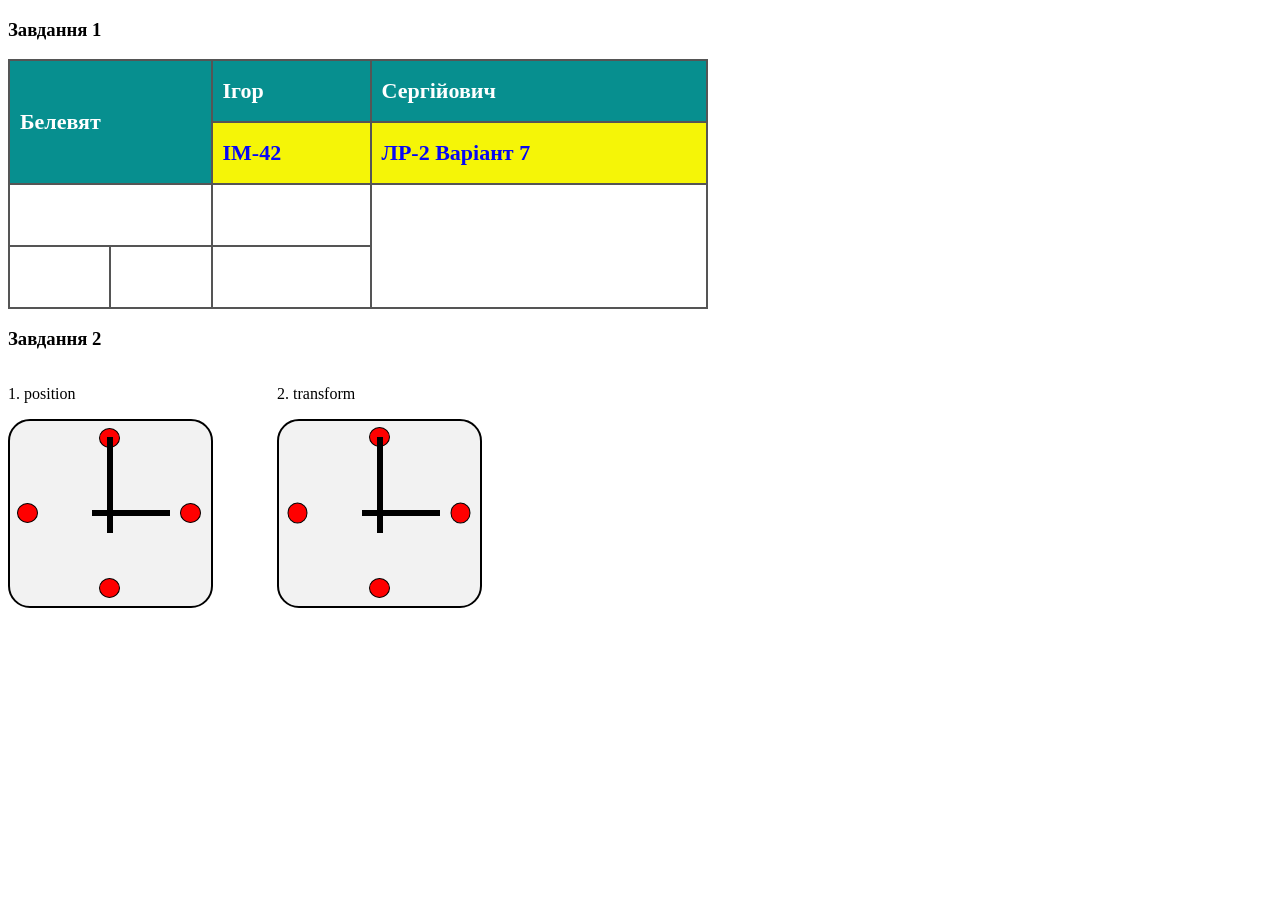
<file: lab2/index.html>
<!DOCTYPE html>
<html lang="uk">
<head>
    <meta charset="UTF-8">
    <meta name="viewport" content="width=device-width, initial-scale=1.0">
    <title>Белевят І. С., ІМ-42, ЛР №2, варіант 7</title>
    <link rel="stylesheet" href="style.css">
    <style>
        table {
            border-collapse: collapse;
            width: 700px;
        }

        td {
            border: 2px solid #555555;
            height: 50px;
            padding: 5px 10px;
            font-size: 22px;
            font-weight: bold;
        }

        .row1 td {
            background-color: #078f8f;
            color: #ffffff;
        }

        .row2 td {
            background-color: #f5f507;
            color: #0707f5;
        }

        .row1:hover td {
            background-color: #ffffff;
            color: #078f8f;
        }

        .row2:hover td {
            background-color: #0707f5;
            color: #f5f507;
        }
    </style>
</head>
<body>
    <h3>Завдання 1</h3>
    <table>
        <tr class="row1">
            <td colspan="2" rowspan="2">Белевят</td>
            <td>Ігор</td>
            <td>Сергійович</td>
        </tr>
        <tr class="row2">
            <td>ІМ-42</td>
            <td>ЛР-2 Варіант 7</td>
        </tr>
        <tr>
            <td colspan="2"></td>
            <td></td>
            <td rowspan="2"></td>
        </tr>
        <tr>
            <td></td>
            <td></td>
            <td></td>
        </tr>
    </table>

    <h3>Завдання 2</h3>
    <div class="clocks">
        <div>
            <p>1. position</p>
            <div class="clock clock-position">
                <div class="dot dot-top"></div>
                <div class="dot dot-right"></div>
                <div class="dot dot-bottom"></div>
                <div class="dot dot-left"></div>
                <div class="hand hand-minute"></div>
                <div class="hand hand-hour"></div>
            </div>
        </div>
        <div>
            <p>2. transform</p>
            <div class="clock clock-transform">
                <div class="dot dot-top"></div>
                <div class="dot dot-right"></div>
                <div class="dot dot-bottom"></div>
                <div class="dot dot-left"></div>
                <div class="hand hand-minute"></div>
                <div class="hand hand-hour"></div>
            </div>
        </div>
    </div>
</body>
</html>
</file>
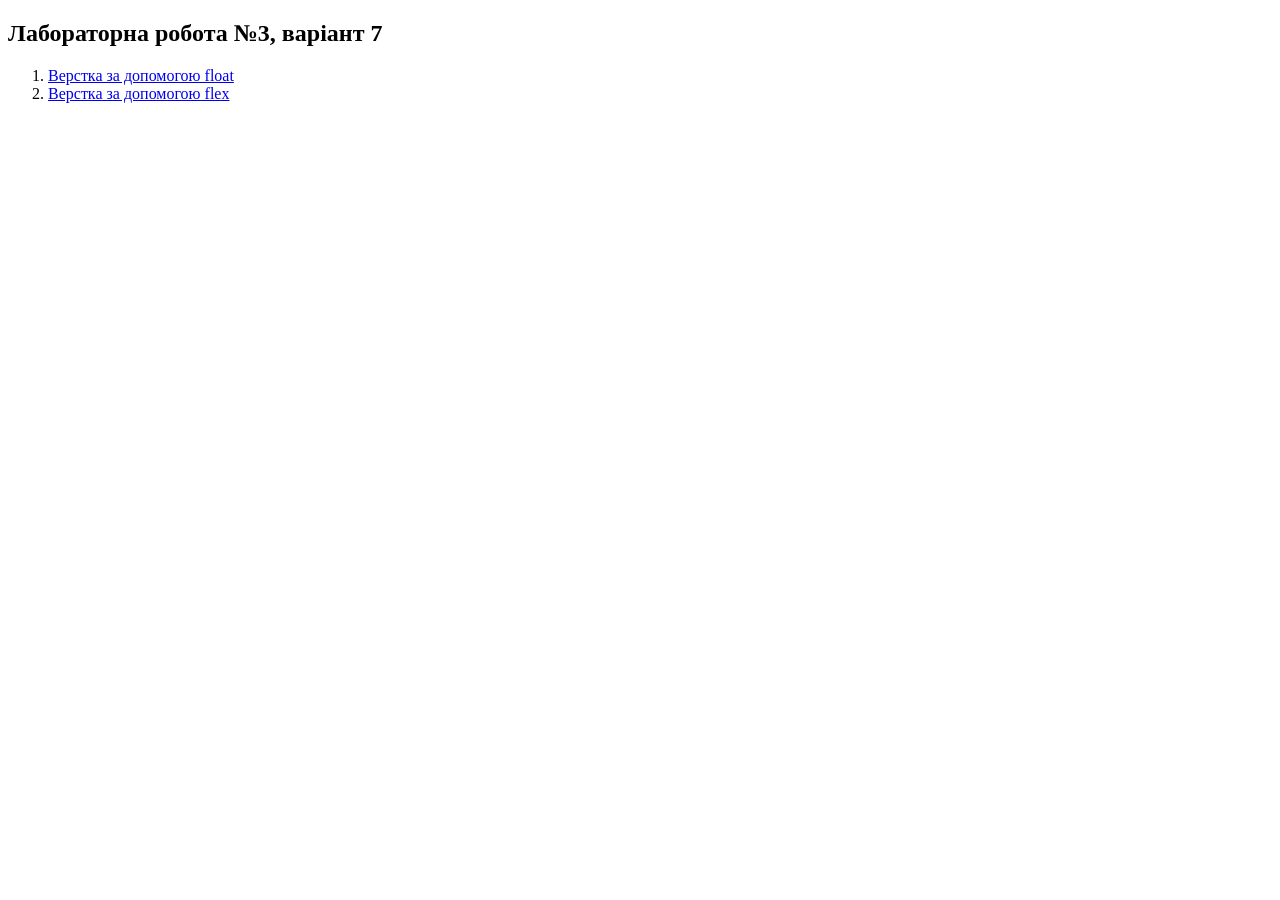
<file: lab3/index.html>
<!DOCTYPE html>
<html lang="uk">
<head>
    <meta charset="UTF-8">
    <meta name="viewport" content="width=device-width, initial-scale=1.0">
    <title>Белевят І. С., ІМ-42, ЛР №3, варіант 7</title>
</head>
<body>
    <h2>Лабораторна робота №3, варіант 7</h2>
    <ol>
        <li><a href="float.html">Верстка за допомогою float</a></li>
        <li><a href="flex.html">Верстка за допомогою flex</a></li>
    </ol>
</body>
</html>
</file>
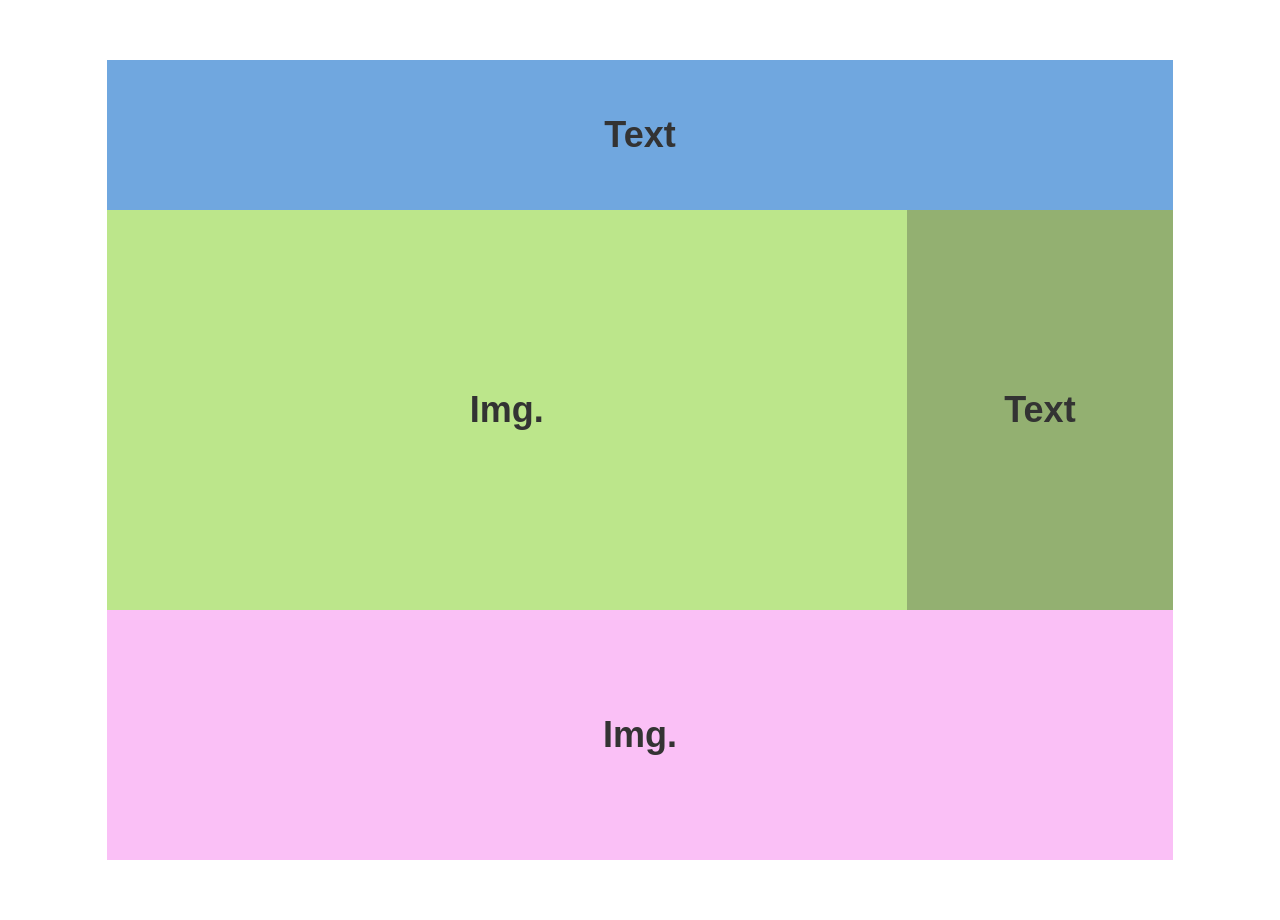
<file: lab3/flex.html>
<!DOCTYPE html>
<html lang="uk">
<head>
    <meta charset="UTF-8">
    <meta name="viewport" content="width=device-width, initial-scale=1.0">
    <title>Белевят І. С., ІМ-42, ЛР №3 (flex), варіант 7</title>
    <link rel="stylesheet" href="flex.css">
</head>
<body>
    <div class="wrapper">
        <header class="header">Text</header>
        <div class="middle">
            <div class="block-img">Img.</div>
            <div class="block-text">Text</div>
        </div>
        <footer class="footer">Img.</footer>
    </div>
</body>
</html>
</file>
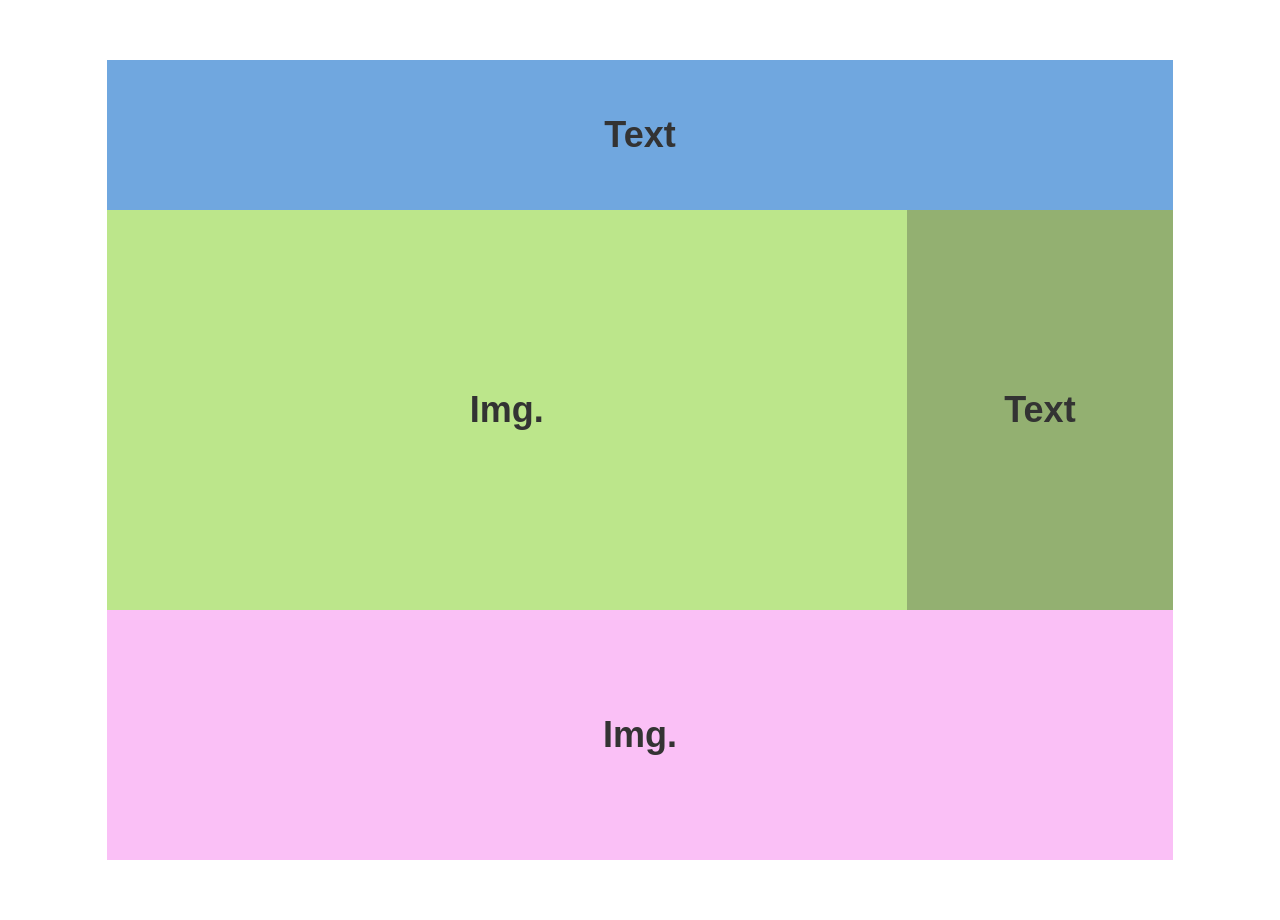
<file: lab3/float.html>
<!DOCTYPE html>
<html lang="uk">
<head>
    <meta charset="UTF-8">
    <meta name="viewport" content="width=device-width, initial-scale=1.0">
    <title>Белевят І. С., ІМ-42, ЛР №3 (float), варіант 7</title>
    <link rel="stylesheet" href="float.css">
</head>
<body>
    <div class="wrapper">
        <header class="header">Text</header>
        <div class="block-img">Img.</div>
        <div class="block-text">Text</div>
        <footer class="footer">Img.</footer>
    </div>
</body>
</html>
</file>
<file: lab2/style.css>
.clocks > div {
    display: inline-block;
    margin-right: 60px;
    vertical-align: top;
}

.clock {
    width: 205px;
    height: 189px;
    box-sizing: border-box;
    background-color: #f2f2f2;
    border: 2px solid #000000;
    border-radius: 22px;
}

.dot {
    width: 21px;
    height: 20px;
    box-sizing: border-box;
    background-color: #ff0000;
    border: 1px solid #000000;
    border-radius: 50%;
}

.hand {
    background-color: #000000;
}

.clock-position {
    position: relative;
}

.clock-position .dot,
.clock-position .hand {
    position: absolute;
}

.clock-position .dot-top {
    left: 89px;
    top: 7px;
}

.clock-position .dot-right {
    left: 170px;
    top: 82px;
}

.clock-position .dot-bottom {
    left: 89px;
    top: 157px;
}

.clock-position .dot-left {
    left: 7px;
    top: 82px;
}

.clock-position .hand-minute {
    left: 97px;
    top: 16px;
    width: 6px;
    height: 96px;
}

.clock-position .hand-hour {
    left: 82px;
    top: 89px;
    width: 78px;
    height: 6px;
}

.clock-transform {
    display: grid;
    place-items: center;
}

.clock-transform > div {
    grid-area: 1 / 1;
}

.clock-transform .dot-top {
    transform: translateY(-76px);
}

.clock-transform .dot-right {
    transform: rotate(90deg) translateY(-81px);
}

.clock-transform .dot-bottom {
    transform: rotate(180deg) translateY(-75px);
}

.clock-transform .dot-left {
    transform: rotate(-90deg) translateY(-82px);
}

.clock-transform .hand-minute {
    width: 6px;
    height: 96px;
    transform: translateY(-28px);
}

.clock-transform .hand-hour {
    width: 6px;
    height: 78px;
    transform: translateX(21px) rotate(90deg);
}
</file>
<file: lab3/flex.css>
body {
    margin: 0;
    font-family: Arial, sans-serif;
}

.wrapper {
    display: flex;
    flex-direction: column;
    width: 83.33%;
    margin: 60px auto;
}

.middle {
    display: flex;
    height: 400px;
}

.header,
.block-img,
.block-text,
.footer {
    display: flex;
    justify-content: center;
    align-items: center;
    font-size: 36px;
    font-weight: bold;
    color: #333333;
}

.header {
    height: 150px;
    background-color: #70a7df;
}

.block-img {
    flex: 3;
    background-color: #bce68b;
}

.block-text {
    flex: 1;
    background-color: #93b071;
}

.footer {
    height: 250px;
    background-color: #fac0f6;
}
</file>
<file: lab3/float.css>
body {
    margin: 0;
    font-family: Arial, sans-serif;
}

.wrapper {
    width: 83.33%;
    margin: 60px auto;
}

.header,
.block-img,
.block-text,
.footer {
    text-align: center;
    font-size: 36px;
    font-weight: bold;
    color: #333333;
}

.header {
    height: 150px;
    line-height: 150px;
    background-color: #70a7df;
}

.block-img {
    float: left;
    width: 75%;
    height: 400px;
    line-height: 400px;
    background-color: #bce68b;
}

.block-text {
    float: left;
    width: 25%;
    height: 400px;
    line-height: 400px;
    background-color: #93b071;
}

.footer {
    clear: both;
    height: 250px;
    line-height: 250px;
    background-color: #fac0f6;
}
</file>
